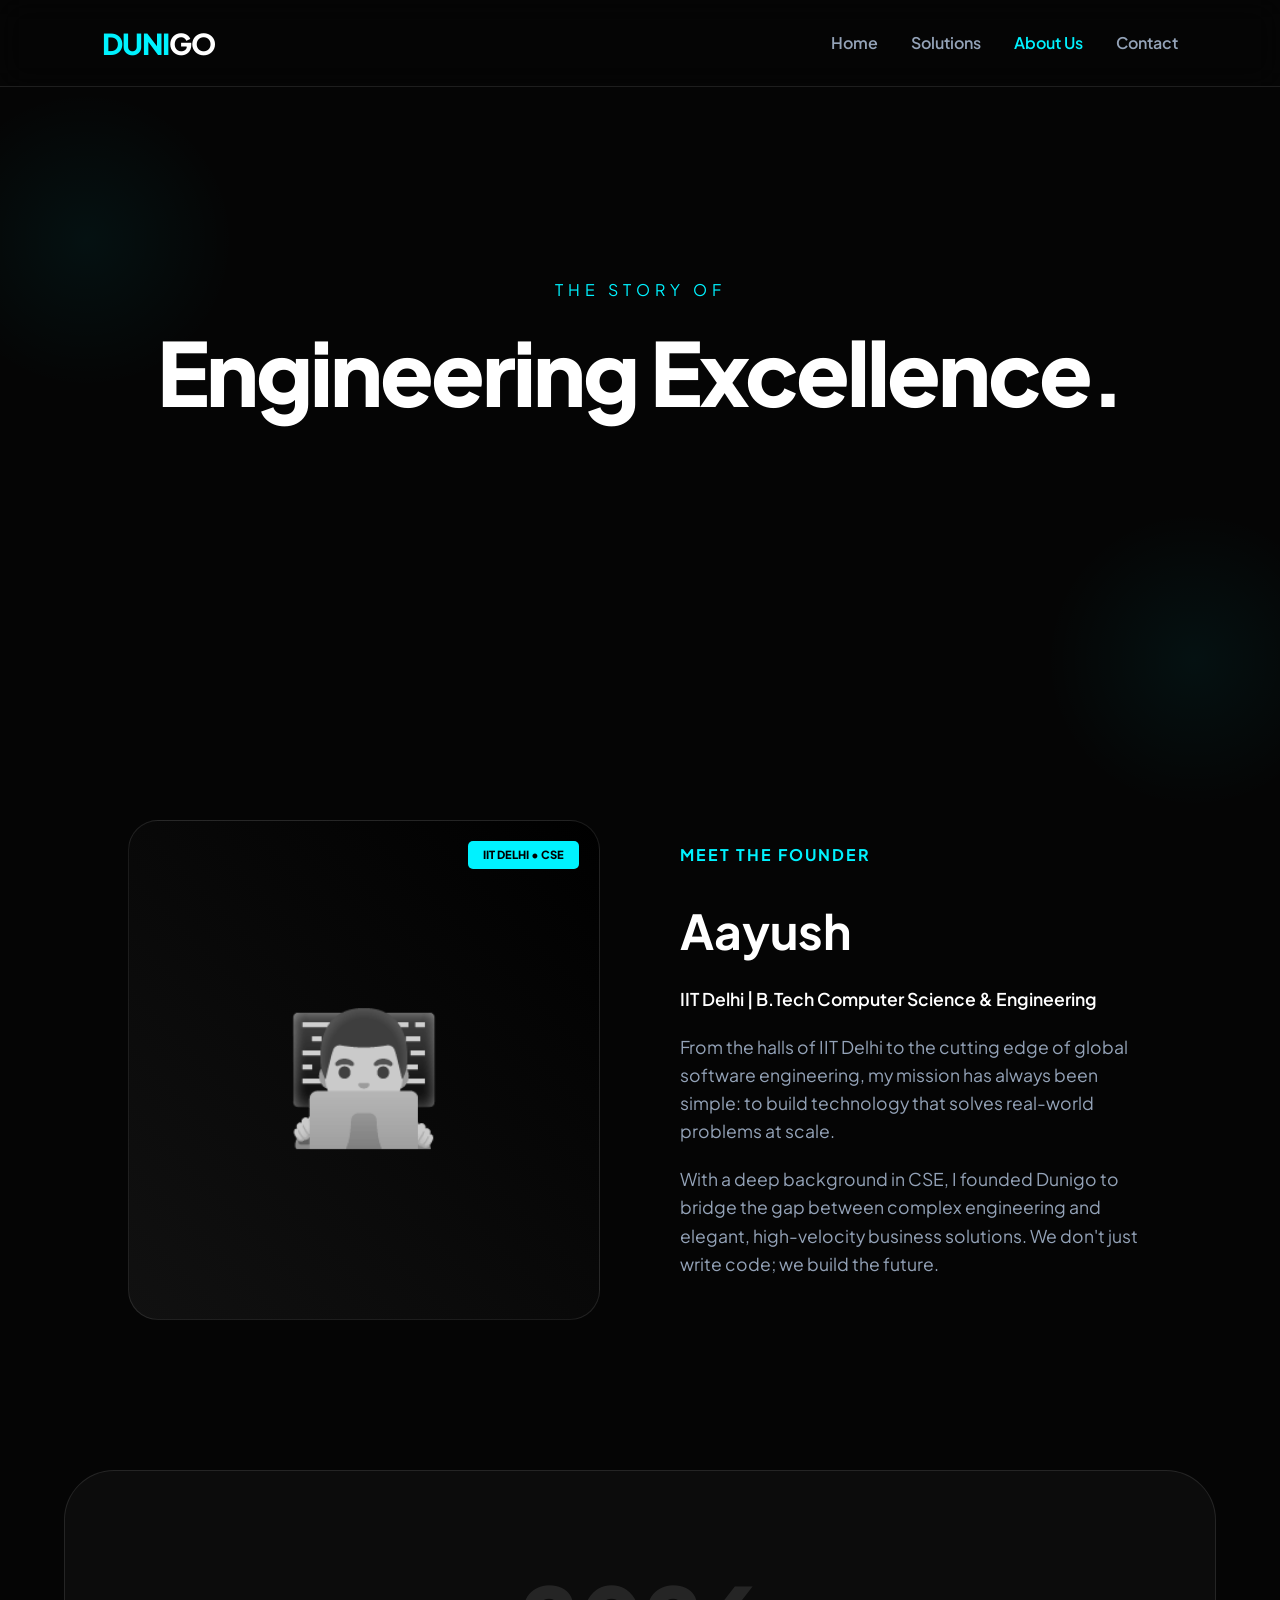
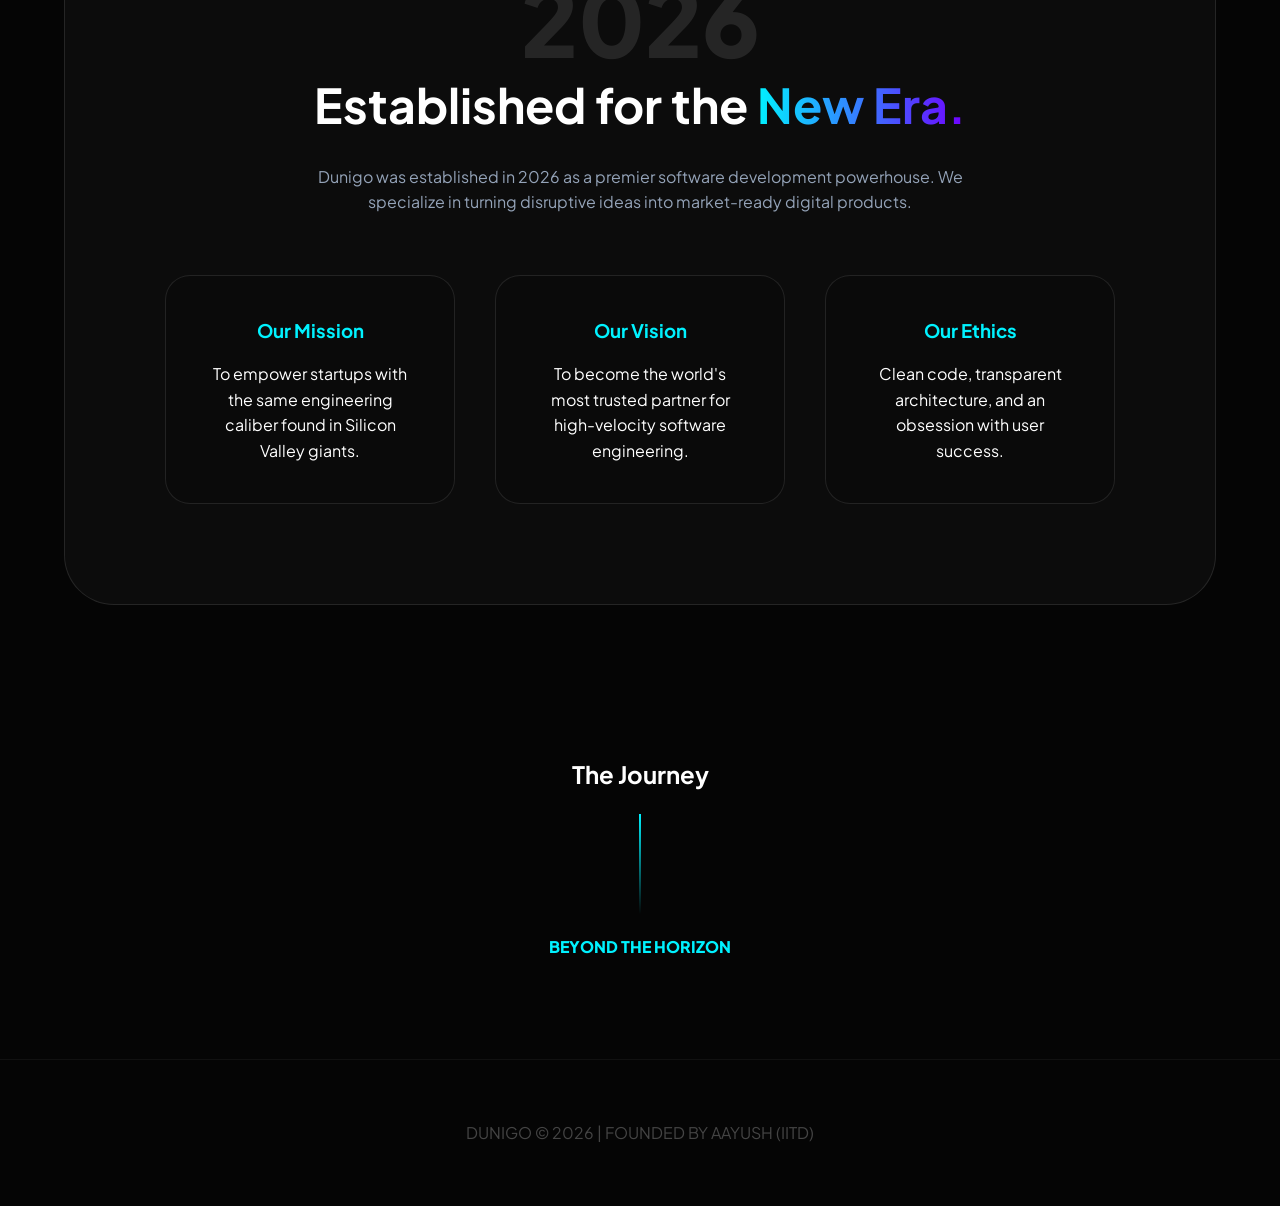
<file: about.html>
<!DOCTYPE html>
<html lang="en">
<head>
    <meta charset="UTF-8">
    <meta name="viewport" content="width=device-width, initial-scale=1.0">
    <title>About Dunigo | Engineering the Future</title>
    <link href="https://fonts.googleapis.com/css2?family=Plus+Jakarta+Sans:wght@300;400;600;800&display=swap" rel="stylesheet">
    <style>
        :root {
            --bg: #050505;
            --primary: #00f2ff;
            --secondary: #7000ff;
            --glass: rgba(255, 255, 255, 0.03);
            --border: rgba(255, 255, 255, 0.1);
        }

        * { margin: 0; padding: 0; box-sizing: border-box; font-family: 'Plus Jakarta Sans', sans-serif; }
        body { background-color: var(--bg); color: white; overflow-x: hidden; line-height: 1.6; }

        /* --- HEADER (Same Branding) --- */
        header {
            padding: 20px 8%; display: flex; justify-content: space-between; align-items: center;
            position: fixed; top: 0; width: 100%; background: rgba(5,5,5,0.8); backdrop-filter: blur(15px); z-index: 1000;
            border-bottom: 1px solid var(--border);
        }
        .logo { font-size: 1.8rem; font-weight: 800; color: var(--primary); letter-spacing: -1px; }
        .logo span { color: white; }

        nav a { color: #94a3b8; text-decoration: none; margin-left: 30px; font-weight: 600; transition: 0.3s; }
        nav a:hover { color: var(--primary); }

        /* --- REVEAL ANIMATIONS --- */
        .reveal { opacity: 0; transform: translateY(50px); transition: 1.2s cubic-bezier(0.17, 0.67, 0.83, 0.67); }
        .reveal.active { opacity: 1; transform: translateY(0); }

        /* --- HERO SECTION --- */
        .about-hero {
            height: 80vh; display: flex; flex-direction: column; justify-content: center;
            align-items: center; text-align: center; position: relative;
        }
        .about-hero h1 { font-size: 5.5rem; font-weight: 800; letter-spacing: -3px; }
        .gradient-text { background: linear-gradient(90deg, var(--primary), var(--secondary)); -webkit-background-clip: text; -webkit-text-fill-color: transparent; }

        /* --- FOUNDER SECTION --- */
        .founder-container {
            padding: 100px 10%; display: grid; grid-template-columns: 1fr 1fr; gap: 80px; align-items: center;
        }
        .founder-image-box {
            position: relative; height: 500px; background: linear-gradient(45deg, #111, #000);
            border-radius: 30px; border: 1px solid var(--border); overflow: hidden;
            display: flex; align-items: center; justify-content: center;
        }
        .founder-image-box::before {
            content: "IIT DELHI • CSE"; position: absolute; top: 20px; right: 20px;
            background: var(--primary); color: black; padding: 5px 15px; font-weight: 800; border-radius: 5px; font-size: 0.7rem;
        }
        .founder-image-box span { font-size: 8rem; filter: grayscale(1); }

        .founder-text h2 { font-size: 3rem; margin-bottom: 15px; }
        .founder-text h4 { color: var(--primary); margin-bottom: 25px; letter-spacing: 2px; }
        .founder-text p { color: #94a3b8; font-size: 1.1rem; margin-bottom: 20px; }

        /* --- DUNIGO VISION SECTION --- */
        .vision-section {
            background: var(--glass); margin: 50px 5%; padding: 100px; border-radius: 50px;
            border: 1px solid var(--border); text-align: center;
        }
        .vision-grid {
            display: grid; grid-template-columns: repeat(3, 1fr); gap: 40px; margin-top: 60px;
        }
        .vision-card {
            padding: 40px; background: #0a0a0a; border-radius: 25px; border: 1px solid var(--border);
            transition: 0.4s;
        }
        .vision-card:hover { transform: translateY(-10px); border-color: var(--primary); }
        .vision-card h3 { color: var(--primary); margin-bottom: 15px; }

        /* --- TIMELINE ANIMATION --- */
        .timeline { padding: 100px 10%; text-align: center; }
        .year-tag { font-size: 6rem; font-weight: 900; opacity: 0.1; line-height: 1; }

        /* --- FOOTER --- */
        footer { padding: 60px; text-align: center; color: #444; border-top: 1px solid #111; }

        /* Floating elements animation */
        @keyframes float {
            0%, 100% { transform: translateY(0); }
            50% { transform: translateY(-20px); }
        }
        .orb {
            position: absolute; width: 300px; height: 300px; 
            background: radial-gradient(circle, rgba(0, 242, 255, 0.05) 0%, transparent 70%);
            border-radius: 50%; z-index: -1; animation: float 6s infinite ease-in-out;
        }

    </style>
</head>
<body>

    <div class="orb" style="top: 10%; left: -5%;"></div>
    <div class="orb" style="bottom: 10%; right: -5%; animation-delay: 2s;"></div>

    <header>
        <div class="logo">DUNI<span>GO</span></div>
        <nav>
            <a href="index.html">Home</a>
            <a href="#">Solutions</a>
            <a href="about.html" style="color: var(--primary);">About Us</a>
            <a href="#">Contact</a>
        </nav>
    </header>

    <section class="about-hero reveal">
        <p style="letter-spacing: 5px; color: var(--primary);">THE STORY OF</p>
        <h1>Engineering <span>Excellence.</span></h1>
    </section>

    <section class="founder-container">
        <div class="founder-image-box reveal">
            <span>👨‍💻</span>
        </div>
        <div class="founder-text reveal">
            <h4>MEET THE FOUNDER</h4>
            <h2>Aayush</h2>
            <p style="color: white; font-weight: 600;">IIT Delhi | B.Tech Computer Science & Engineering</p>
            <p>
                From the halls of IIT Delhi to the cutting edge of global software engineering, my mission has always been simple: 
                to build technology that solves real-world problems at scale. 
            </p>
            <p>
                With a deep background in CSE, I founded Dunigo to bridge the gap between complex engineering and elegant, 
                high-velocity business solutions. We don't just write code; we build the future.
            </p>
        </div>
    </section>

    <section class="vision-section reveal">
        <div class="year-tag">2026</div>
        <h2 style="font-size: 3rem;">Established for the <span class="gradient-text">New Era.</span></h2>
        <p style="color: #94a3b8; max-width: 700px; margin: 20px auto;">
            Dunigo was established in 2026 as a premier software development powerhouse. We specialize in turning disruptive ideas into market-ready digital products.
        </p>

        <div class="vision-grid">
            <div class="vision-card reveal">
                <h3>Our Mission</h3>
                <p>To empower startups with the same engineering caliber found in Silicon Valley giants.</p>
            </div>
            <div class="vision-card reveal" style="transition-delay: 0.2s;">
                <h3>Our Vision</h3>
                <p>To become the world's most trusted partner for high-velocity software engineering.</p>
            </div>
            <div class="vision-card reveal" style="transition-delay: 0.4s;">
                <h3>Our Ethics</h3>
                <p>Clean code, transparent architecture, and an obsession with user success.</p>
            </div>
        </div>
    </section>

    <section class="timeline reveal">
        <h2 style="margin-bottom: 20px;">The Journey</h2>
        <div style="width: 2px; height: 100px; background: linear-gradient(var(--primary), transparent); margin: 0 auto;"></div>
        <p style="margin-top: 20px; color: var(--primary); font-weight: 800;">BEYOND THE HORIZON</p>
    </section>

    <footer>
        <p>DUNIGO &copy; 2026 | FOUNDED BY AAYUSH (IITD)</p>
    </footer>

    <script>
        const observer = new IntersectionObserver((entries) => {
            entries.forEach(entry => {
                if (entry.isIntersecting) {
                    entry.target.classList.add('active');
                }
            });
        }, { threshold: 0.1 });

        document.querySelectorAll('.reveal').forEach(el => observer.observe(el));
    </script>
</body>
</html>
</file>
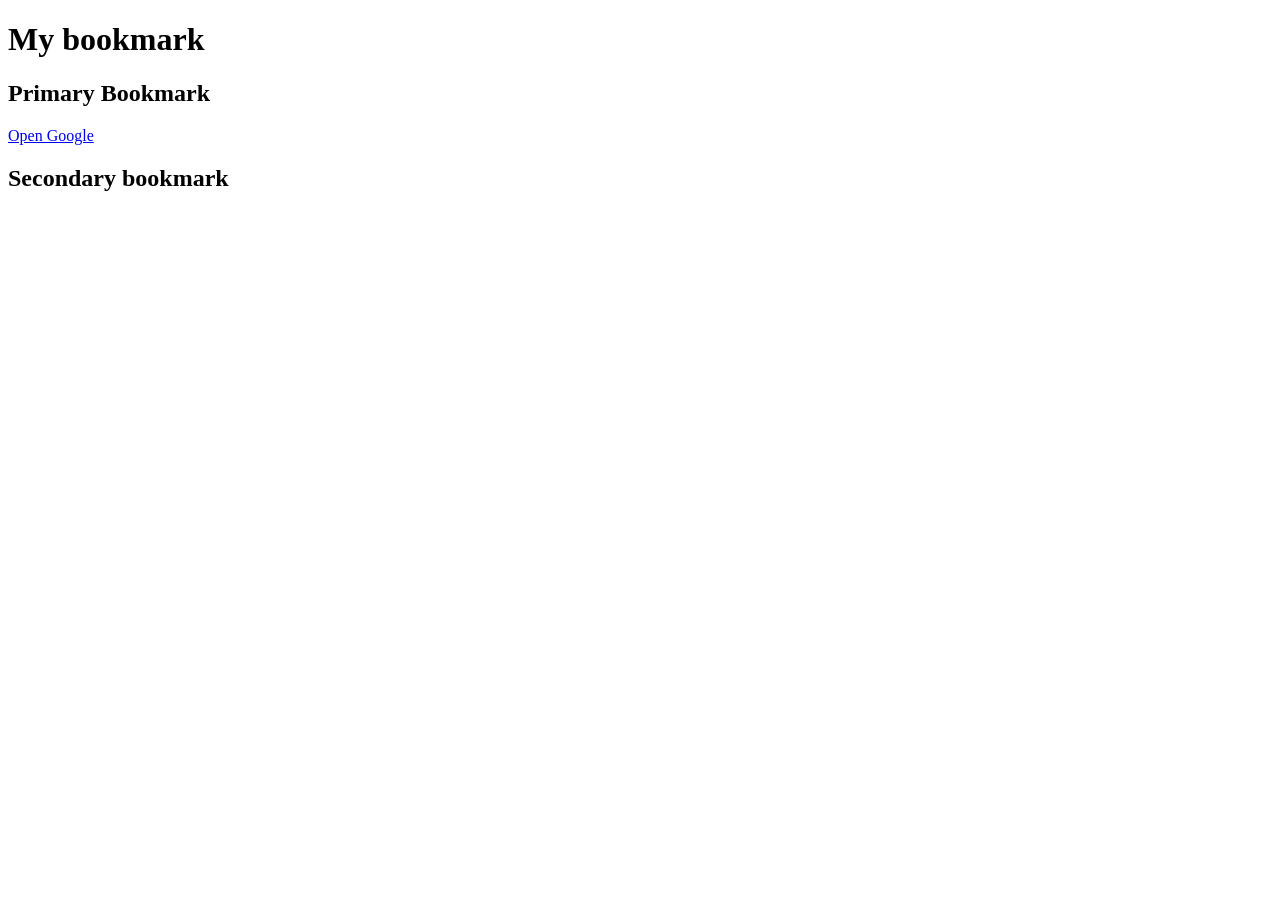
<file: bookmarkmanager.html>
<!DOCTYPE html>
<html lang="en">
<head>
    <meta charset="UTF-8">
    <meta name="viewport" content="width=device-width, initial-scale=1.0">
    <title>Bookmark Manager - Aayush</title>
</head>
<body>
    <h1>My bookmark</h1>
    <h2>Primary Bookmark</h2>
    <a target="_blank" href="https://www.google.com">Open Google</a>
    <h2>Secondary bookmark</h2>
</body>
</html>
</file>
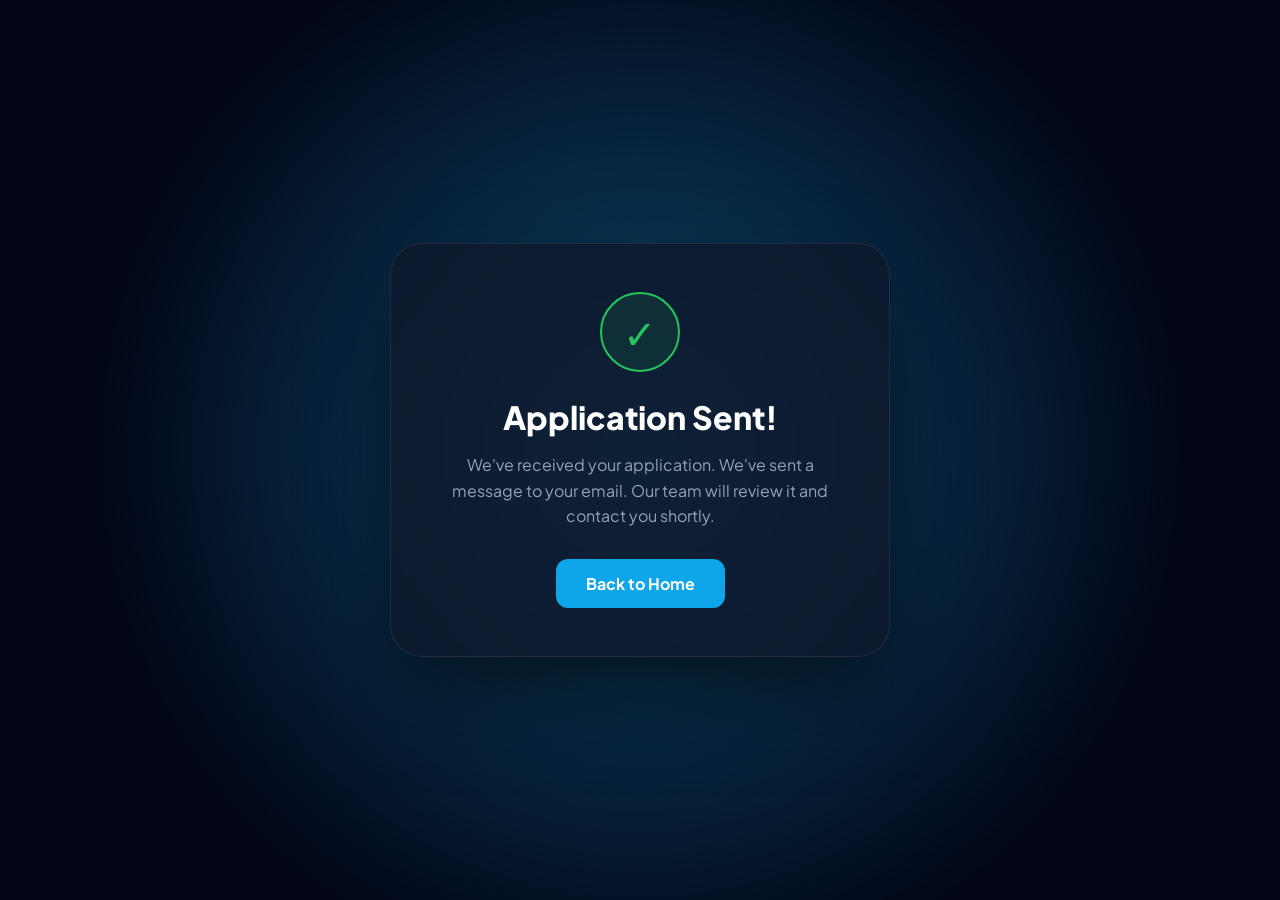
<file: success.html>
<!DOCTYPE html>
<html lang="en">
<head>
    <meta charset="UTF-8">
    <meta name="viewport" content="width=device-width, initial-scale=1.0">
    <title>Application Submitted | Dunigo</title>
    <link href="https://fonts.googleapis.com/css2?family=Plus+Jakarta+Sans:wght@400;600;800&display=swap" rel="stylesheet">
    <style>
        :root { --bg: #020617; --primary: #0ea5e9; --border: rgba(255, 255, 255, 0.08); }
        * { margin: 0; padding: 0; box-sizing: border-box; font-family: 'Plus Jakarta Sans', sans-serif; }
        body { 
            background-color: var(--bg); 
            color: white; 
            height: 100vh; 
            display: flex; 
            justify-content: center; 
            align-items: center;
            background-image: radial-gradient(circle at 50% 50%, #0c4a6e 0%, transparent 70%);
        }
        .success-card {
            background: rgba(15, 23, 42, 0.8);
            backdrop-filter: blur(20px);
            padding: 3rem;
            border-radius: 32px;
            border: 1px solid var(--border);
            text-align: center;
            max-width: 500px;
            box-shadow: 0 40px 100px -20px rgba(0, 0, 0, 0.7);
        }
        .icon-circle {
            width: 80px;
            height: 80px;
            background: rgba(34, 197, 94, 0.1);
            border: 2px solid #22c55e;
            color: #22c55e;
            border-radius: 50%;
            display: flex;
            justify-content: center;
            align-items: center;
            font-size: 2.5rem;
            margin: 0 auto 25px;
        }
        h1 { font-size: 2rem; font-weight: 800; margin-bottom: 15px; }
        p { color: #94a3b8; line-height: 1.6; margin-bottom: 30px; }
        .btn-home {
            display: inline-block;
            background: var(--primary);
            color: white;
            padding: 14px 30px;
            border-radius: 12px;
            text-decoration: none;
            font-weight: 700;
            transition: 0.3s;
        }
        .btn-home:hover { transform: scale(1.05); box-shadow: 0 10px 20px rgba(14, 165, 233, 0.3); }
    </style>
</head>
<body>

    <div class="success-card">
        <div class="icon-circle">✓</div>
        <h1>Application Sent!</h1>
        <p>We've received your application. We've sent a message to your email. Our team will review it and contact you shortly.</p>
        <a href="dashboard.html" class="btn-home">Back to Home</a>
    </div>

</body>
</html>
</file>
